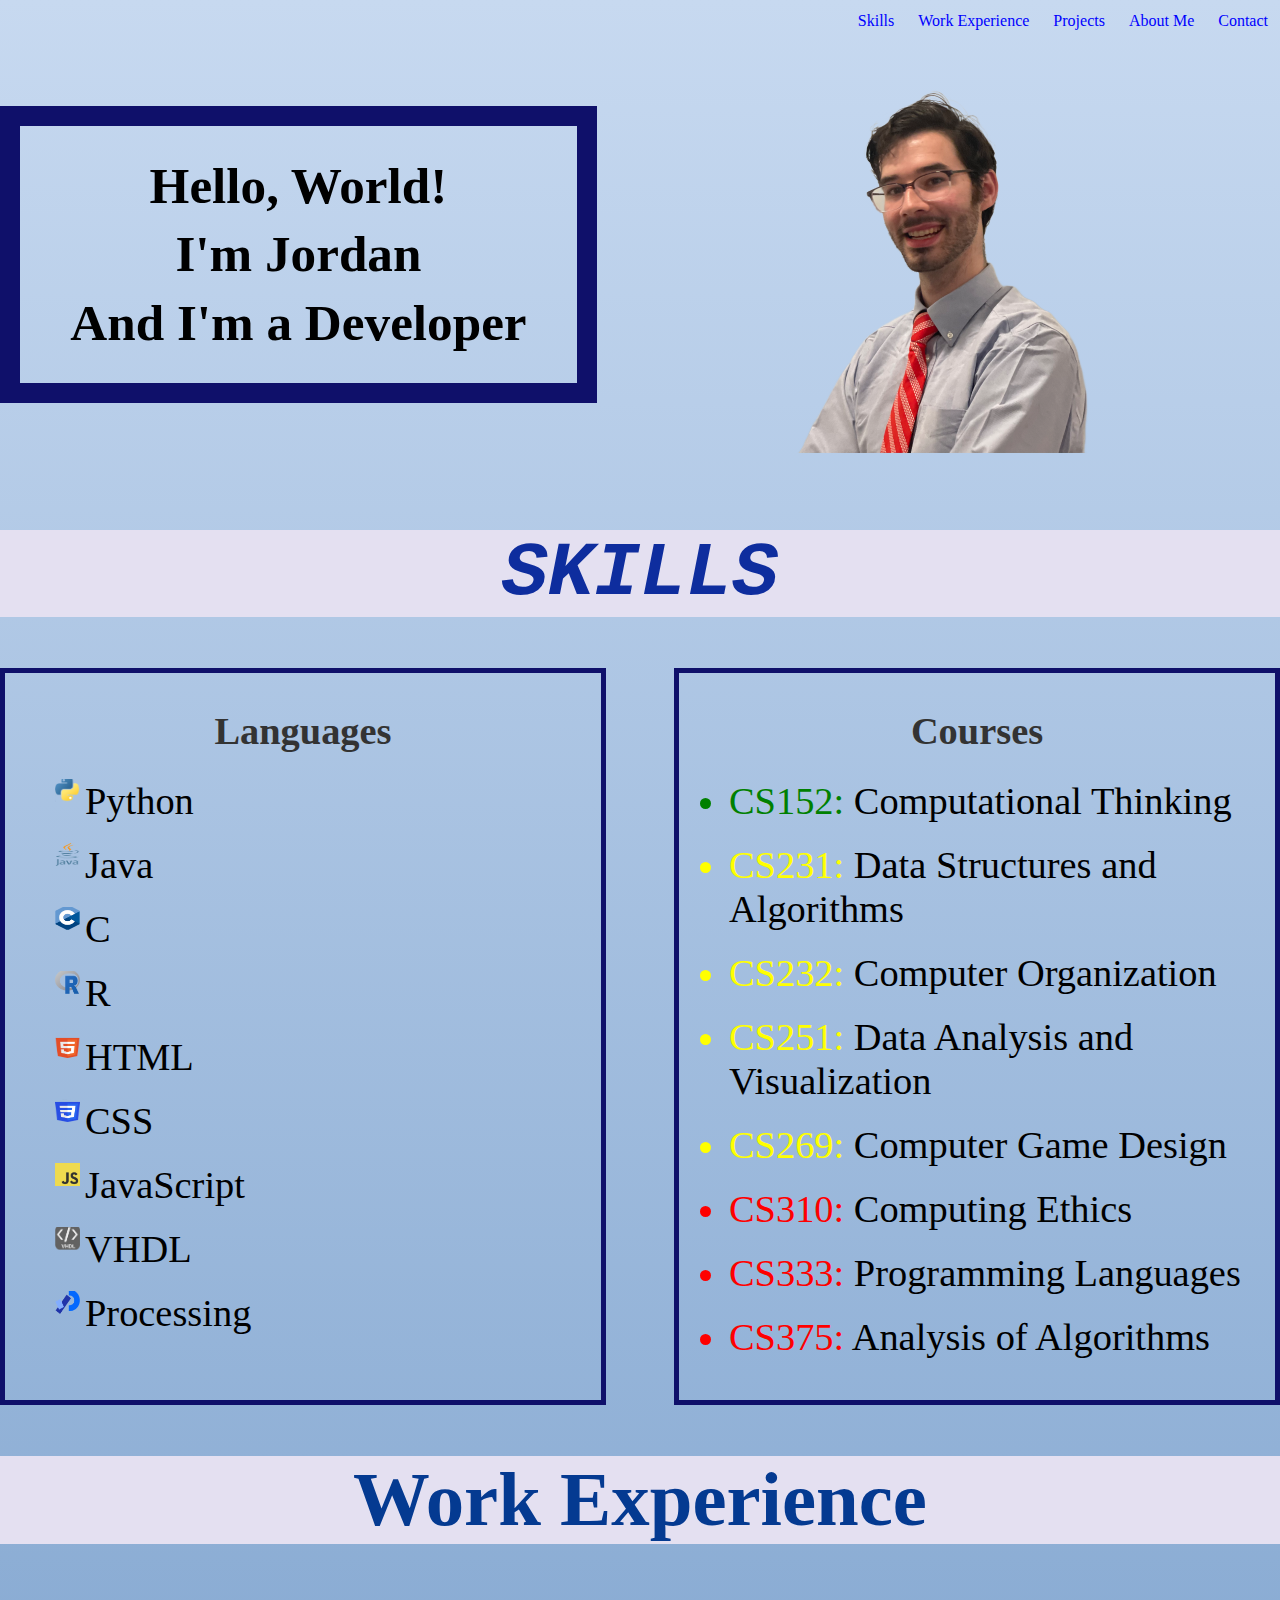
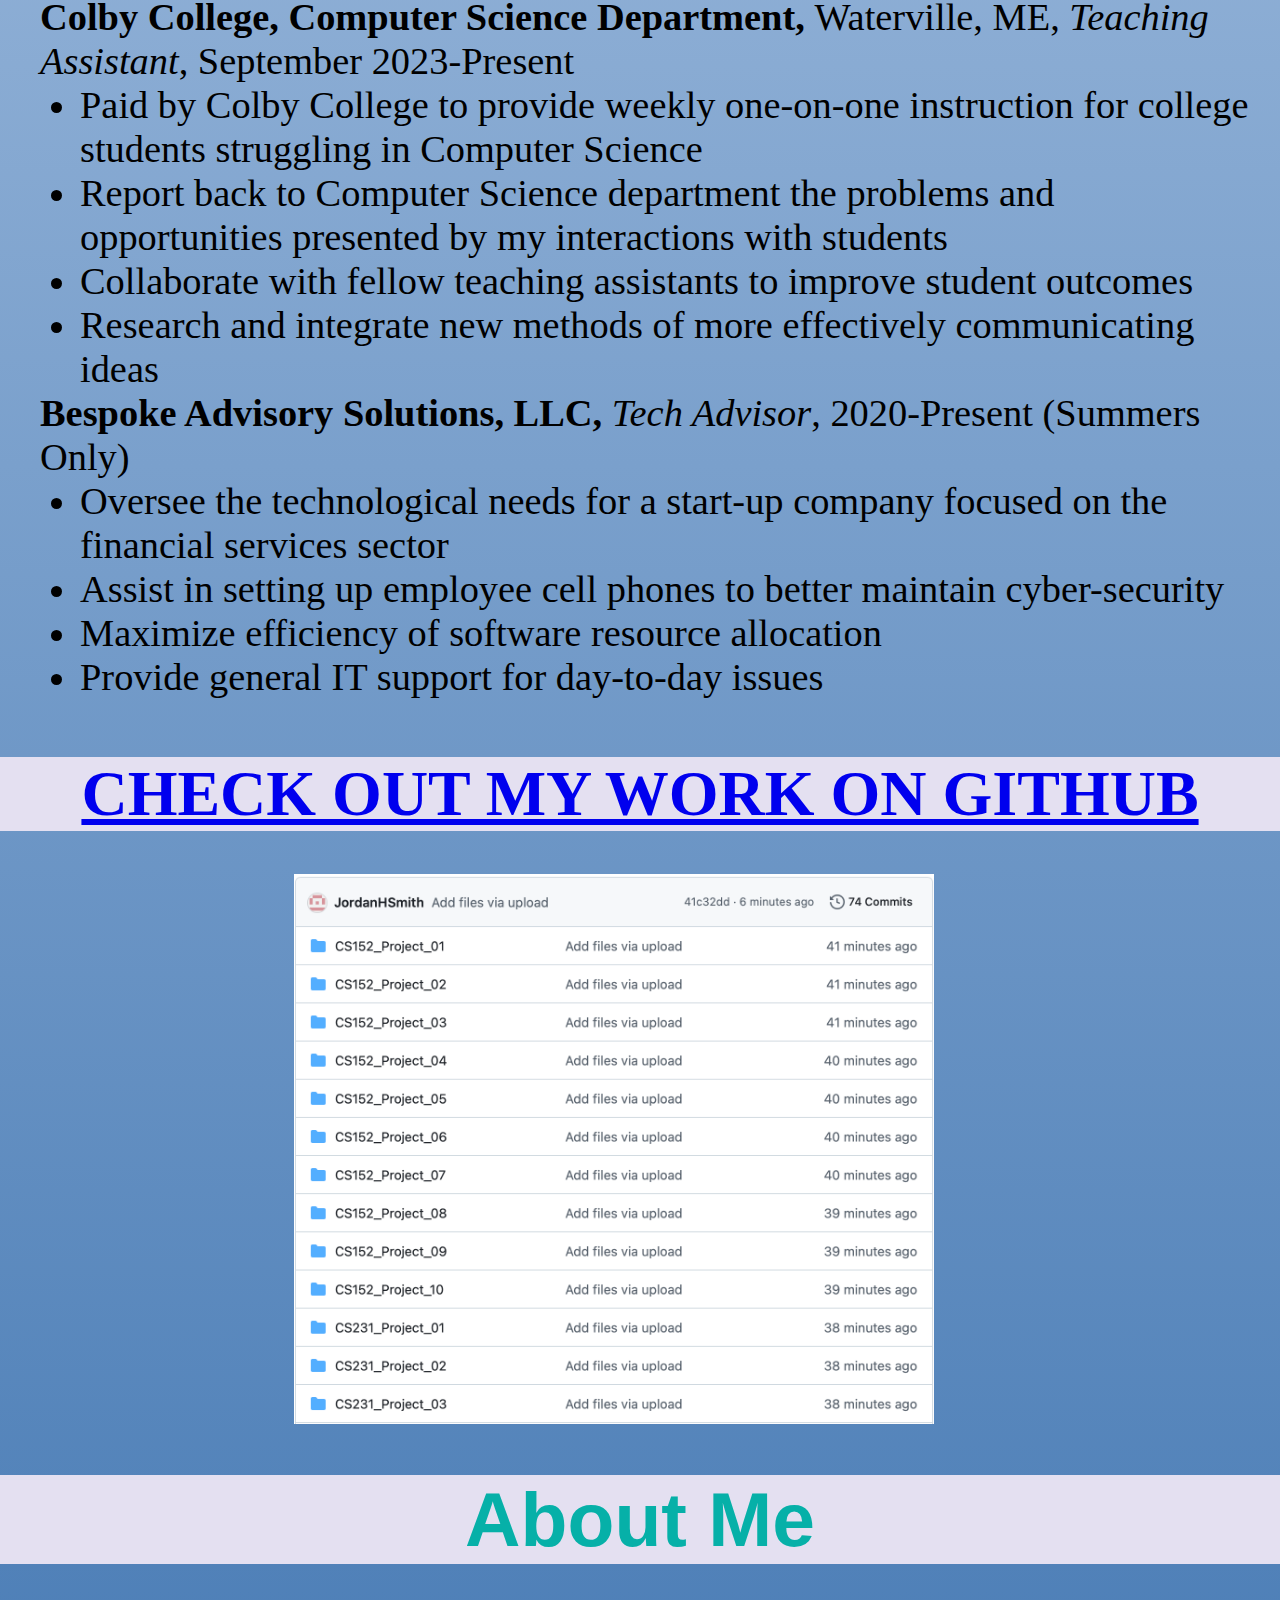
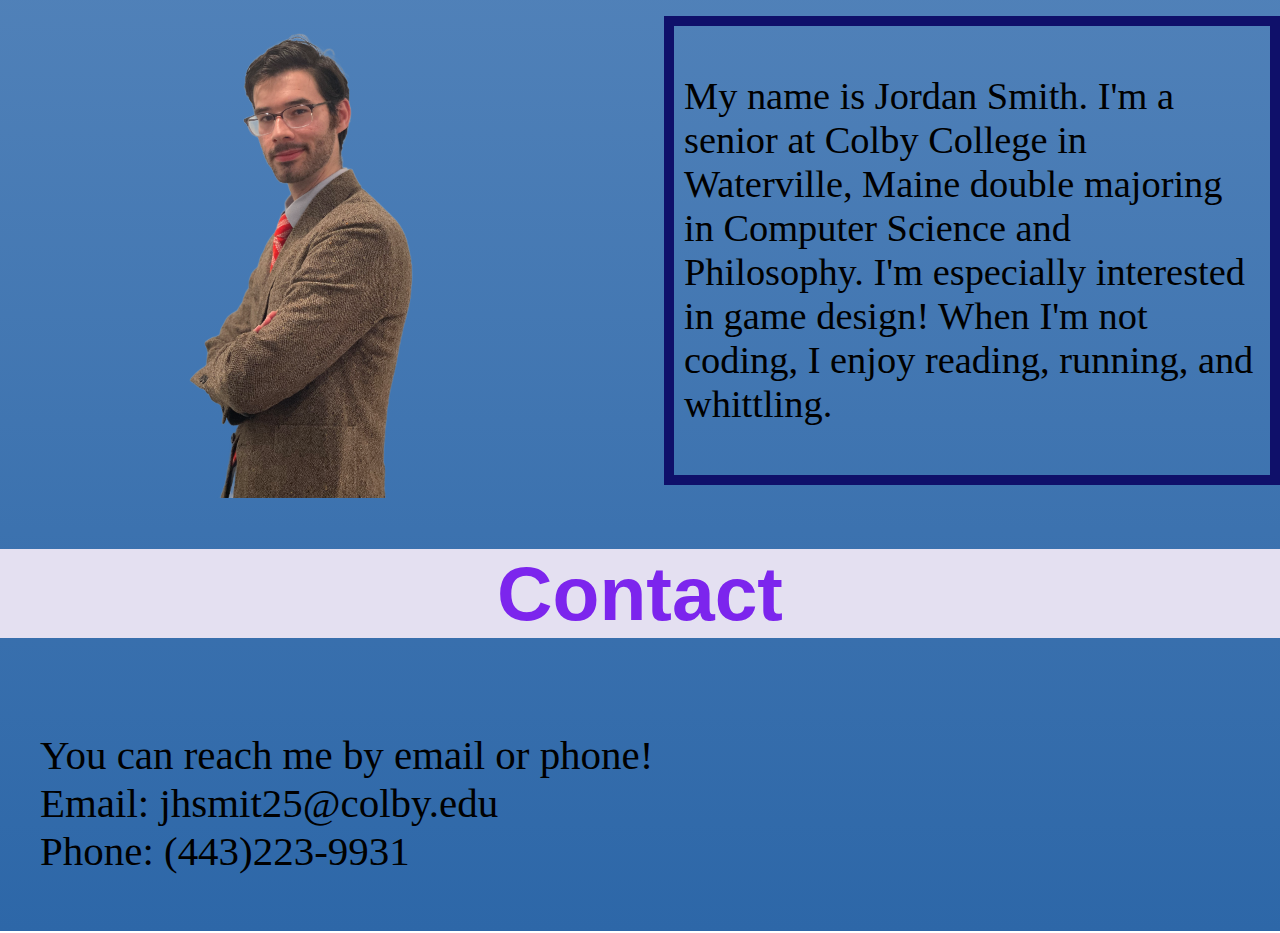
<file: index.html>
<!DOCTYPE html>
<html>
    <head>
        <!-- <link rel="stylesheet" href="/JordanHSmith.github.io/style.css"> -->
        <link rel="stylesheet" href="style.css">
        <!-- /Users/jordansmith/Desktop/CS321/solo-sprint-2/JordanHSmith.github.io/style.css -->

        <title>
            Jordan Smith's Site
        </title>

    </head>

    <body>
        <div id="background">

            <div id = top-bar>
                <div class="top-bar-button">
                    <div class="text-box" id="skills_button">Skills</div>
                </div>
                <div class="top-bar-button">
                    <div class="text-box" id="work_experience_button">Work Experience</div>
                </div>
                <div class="top-bar-button">
                    <div class="text-box" id="projects_button">Projects</div>
                </div>
                <div class="top-bar-button">
                    <div class="text-box" id="about_me_button">About Me</div>
                </div>
                <div class="top-bar-button">
                    <div class="text-box" id="contact_button">Contact</div>
                </div>
            </div>

            <div class="side-by-side-container">
                <div id="title-container">
                    <div class="title">
                        <h1>Hello, World!</h1>
                    </div>
                    <div class="title">
                        <h1>I'm Jordan</h1>
                    </div>
                    <div class="title">
                        <h1>And I'm a Developer</h1>
                    </div>
                </div>
    
                <div class = "opening-photo-container">
                    <div class = "photo img">
                        <img src="images/non-jacket-photo.png" alt="Me">
                    </div>
                </div>
            </div>

            
            <div id = "skills-title">
                <h1>SKILLS</h1>
            </div>

            <div id = "list-container">
                <div class = "list">
                    <div id = "languages-subtitle">
                        <h1>Languages</h1>
                    </div>
                    
                    <ul class = "languages-list">
                        <li>Python</li>
                        <li>Java</li>
                        <li>C</li>
                        <li>R</li>
                        <li>HTML</li>
                        <li>CSS</li>
                        <li>JavaScript</li>
                        <li>VHDL</li>
                        <li>Processing</li>
                    </ul>
                </div>
    
                <div class = "list">
                    <div id = "courses-subtitle">
                        <h1>Courses</h1>
                    </div>
    
                    <ul class = "courses-list">

                        <ul class = "courses-list-easy">
                            <li><span style="color: green">CS152:</span> Computational Thinking</li>
                        </ul>

                        <ul class = "courses-list-medium">
                            <li><span style="color: yellow">CS231:</span> Data Structures and Algorithms</li>
                            <li><span style="color: yellow">CS232:</span> Computer Organization</li>
                            <li><span style="color: yellow">CS251:</span> Data Analysis and Visualization</li>
                            <li><span style="color: yellow">CS269:</span> Computer Game Design</li>
                        </ul>

                        <ul class = "courses-list-hard">
                            <li><span style="color: red">CS310:</span> Computing Ethics</li>
                            <li><span style="color: red">CS333:</span> Programming Languages</li>
                            <li><span style="color: red">CS375:</span> Analysis of Algorithms</li>
                        </ul>

                    </ul>
                </div>

            </div>


            <div id="work-experience-title">
                <h1>Work Experience</h1>
            </div>

            <div id="work-experience-container">
                <ul class = work-experience-list>
                    <li><b>Colby College, Computer Science Department, </b> Waterville, ME, <i>Teaching Assistant</i>, September 2023-Present</li>
                    <ul>
                        <li>Paid by Colby College to provide weekly one-on-one
                            instruction for college students struggling in Computer Science</li>
                        <li>Report back to Computer Science department the problems and
                            opportunities presented by my interactions with students</li>
                        <li>Collaborate with fellow teaching assistants to improve student outcomes</li>
                        <li>Research and integrate new methods of more effectively communicating ideas</li>
                    </ul>
                    <li><b>Bespoke Advisory Solutions, LLC, </b><i>Tech Advisor</i>, 2020-Present (Summers Only)</li>
                    <ul>
                        <li>Oversee the technological needs for a start-up company focused
                            on the financial services sector</li>
                        <li>Assist in setting up employee cell phones to better maintain cyber-security</li>
                        <li>Maximize efficiency of software resource allocation</li>
                        <li>Provide general IT support for day-to-day issues</li>
                    </ul>
                </ul>
            </div>


            <div id="projects-title" id="projects_title">
                <h1>
                    <a href="https://github.com/JordanHSmith/My-Work.git" Visit Example target="_blank">CHECK OUT MY WORK ON GITHUB</a>
                </h1>
            </div>

            <div id="projects-photo-container">
                <div id="projects-photo">
                    <img src="images/GitHub.png" alt="GitHub Page">
                </div>
            </div>


            <div id="about-me-title">
                <h1>About Me</h1>
            </div>

            <div id="about-me-container">
                <div id="about-me-photo-container">
                    <div class="photo img">
                        <img src="images/jacket-photo.png" alt="Me">
                    </div>
                </div>
                
                <div id="about-me-body">
                    <p>My name is Jordan Smith. I'm a senior at Colby College in Waterville, Maine double majoring in 
                        Computer Science and Philosophy. I'm especially interested in game design! When I'm not coding, I enjoy reading, running, and whittling.
                    </p>
                </div>
            </div>

            <div id="contact-title">
                <h1>Contact</h1>
            </div>

            <div id="contact-container">
                <div class="contact-body">
                    <ul>
                        <li>You can reach me by email or phone!</li>
                        <li>Email: jhsmit25@colby.edu</li>
                        <li>Phone: (443)223-9931</li>
                    </ul>
                </div>
            </div>
        </div>
        <script src="solo-sprint-2.js"></script>
    </body>
</html>
</file>
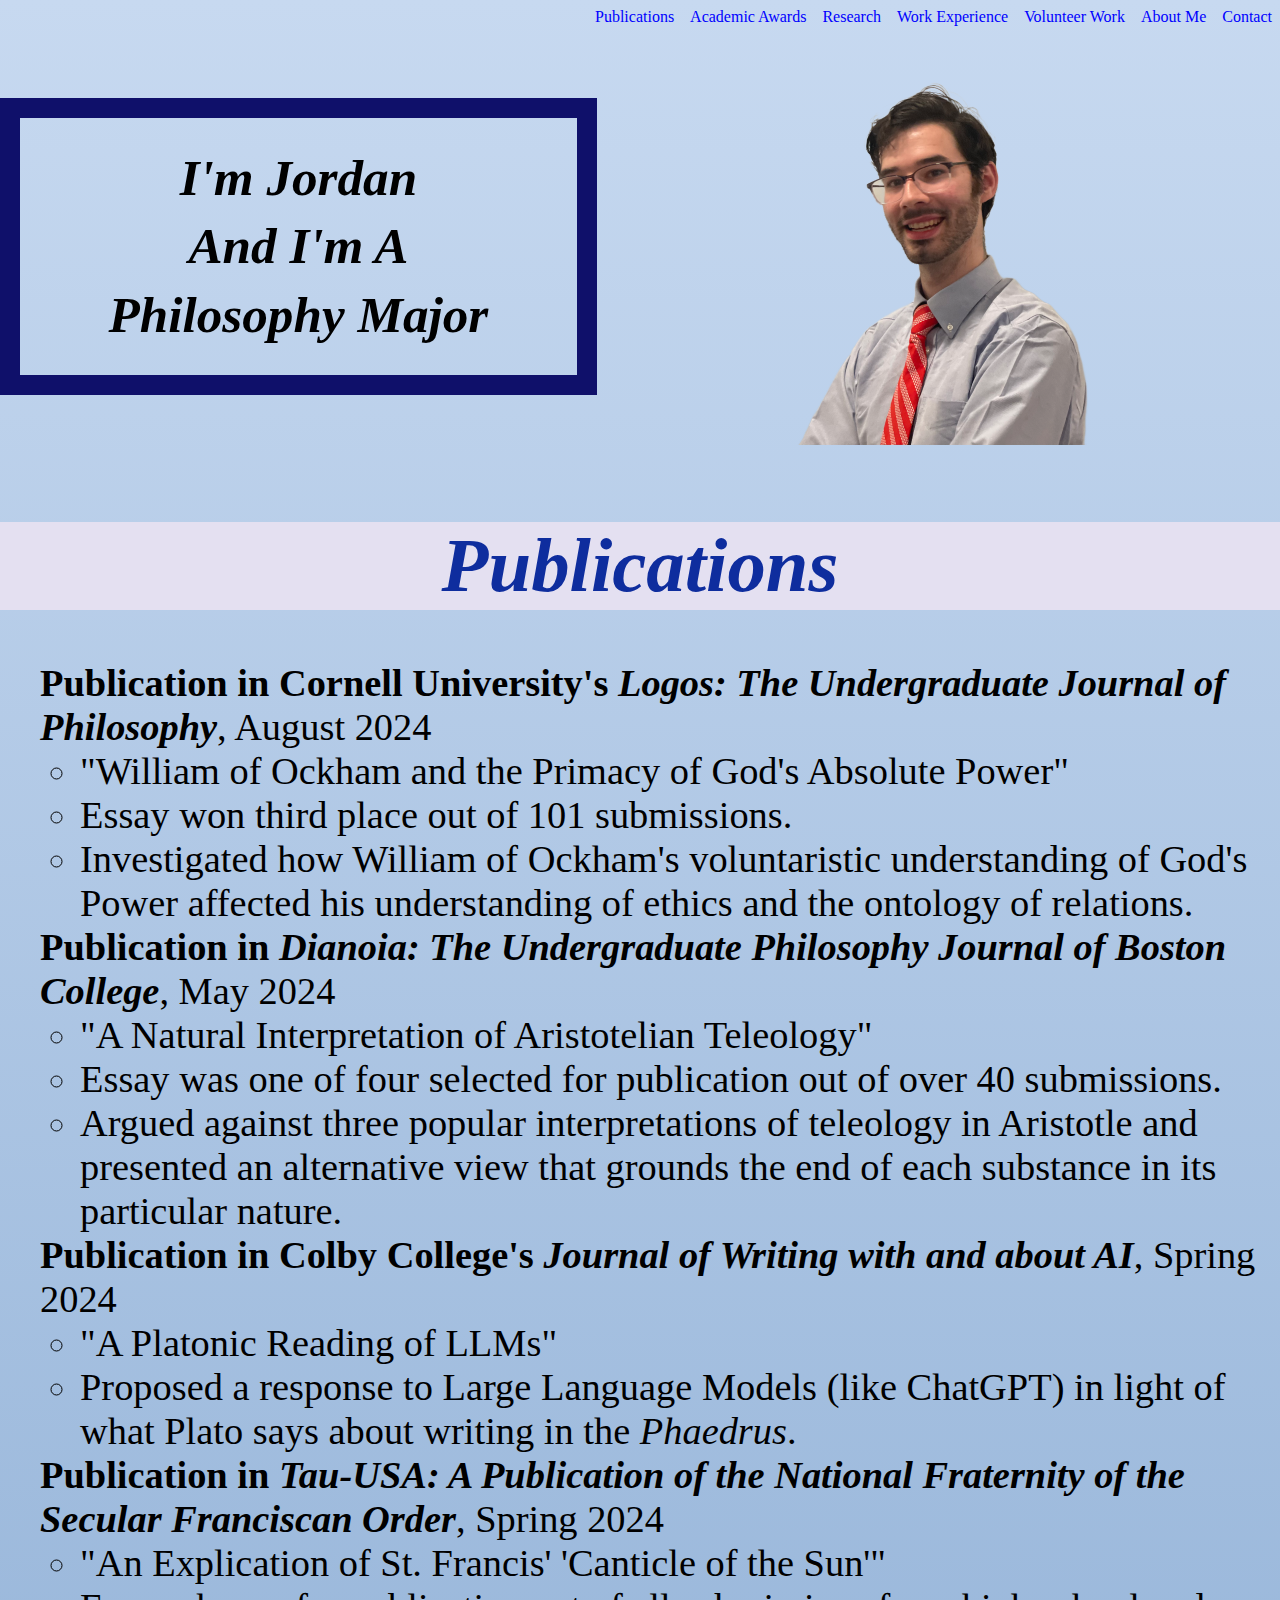
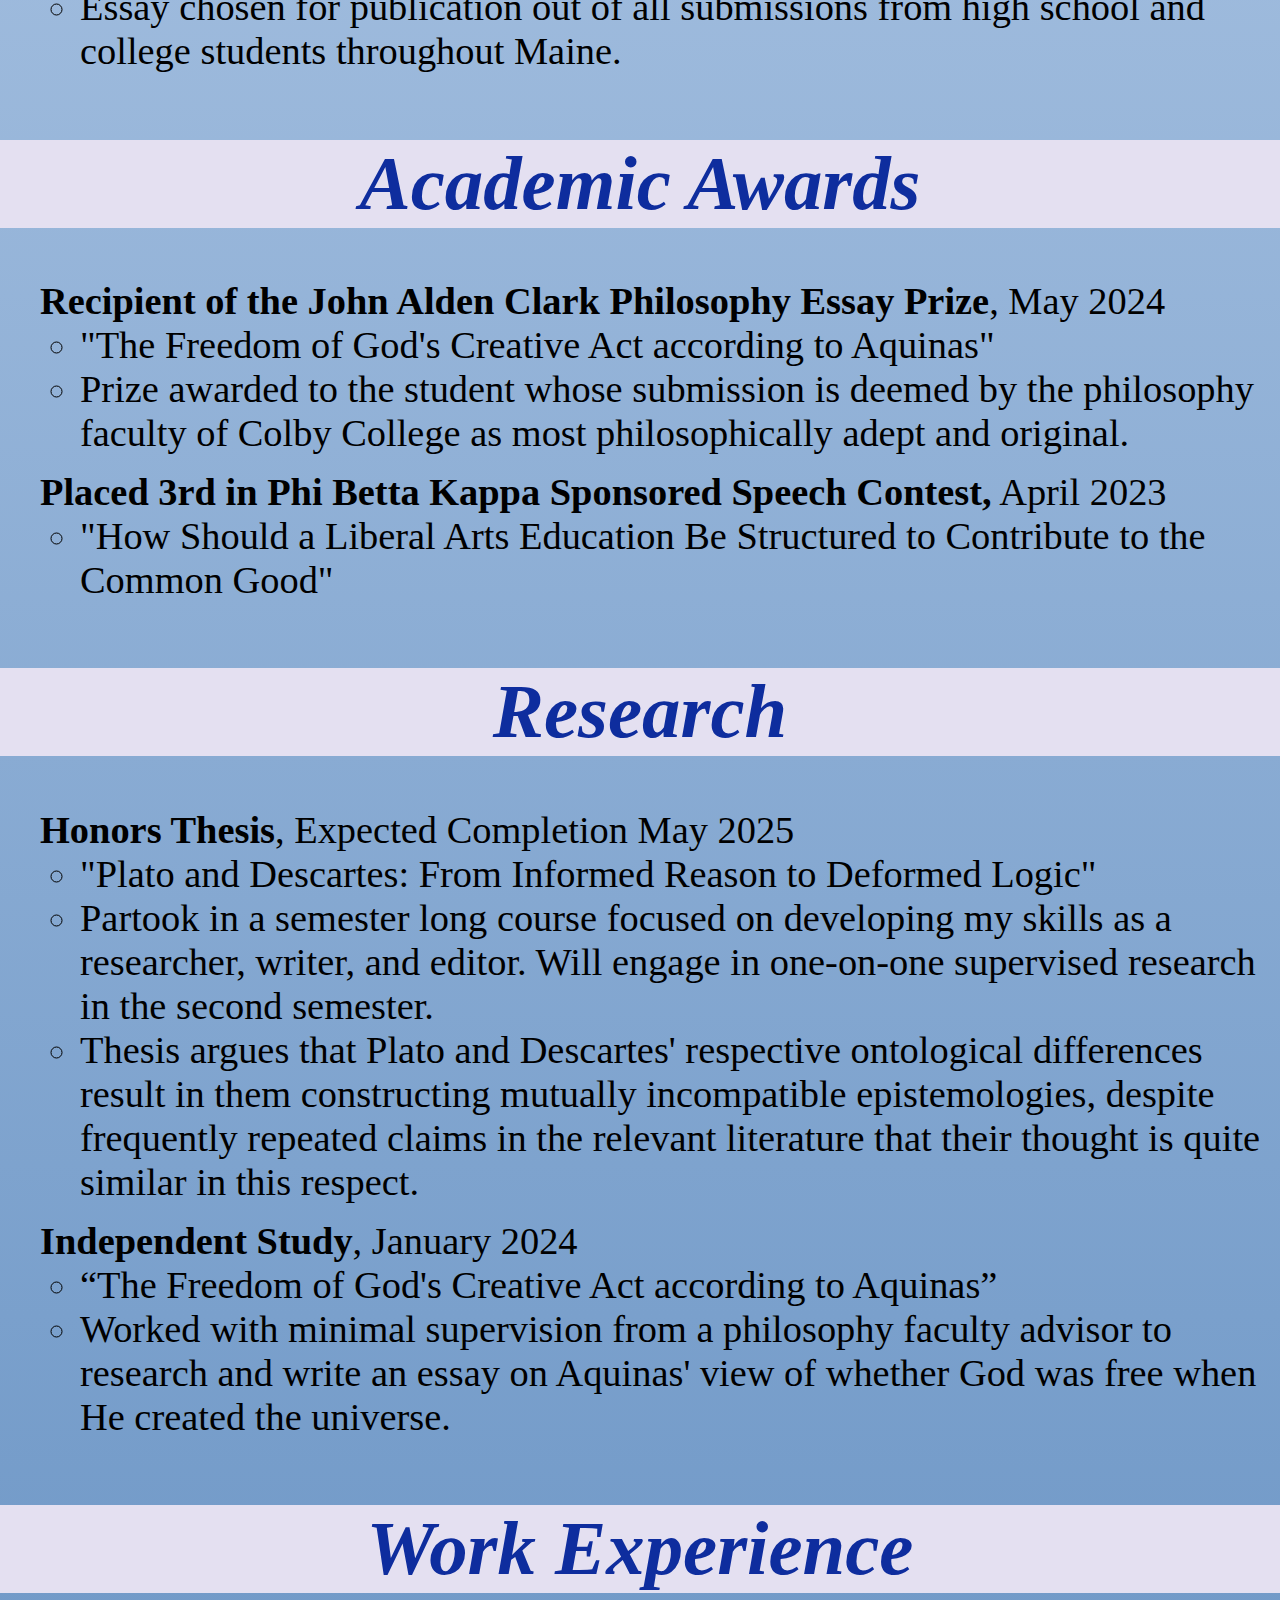
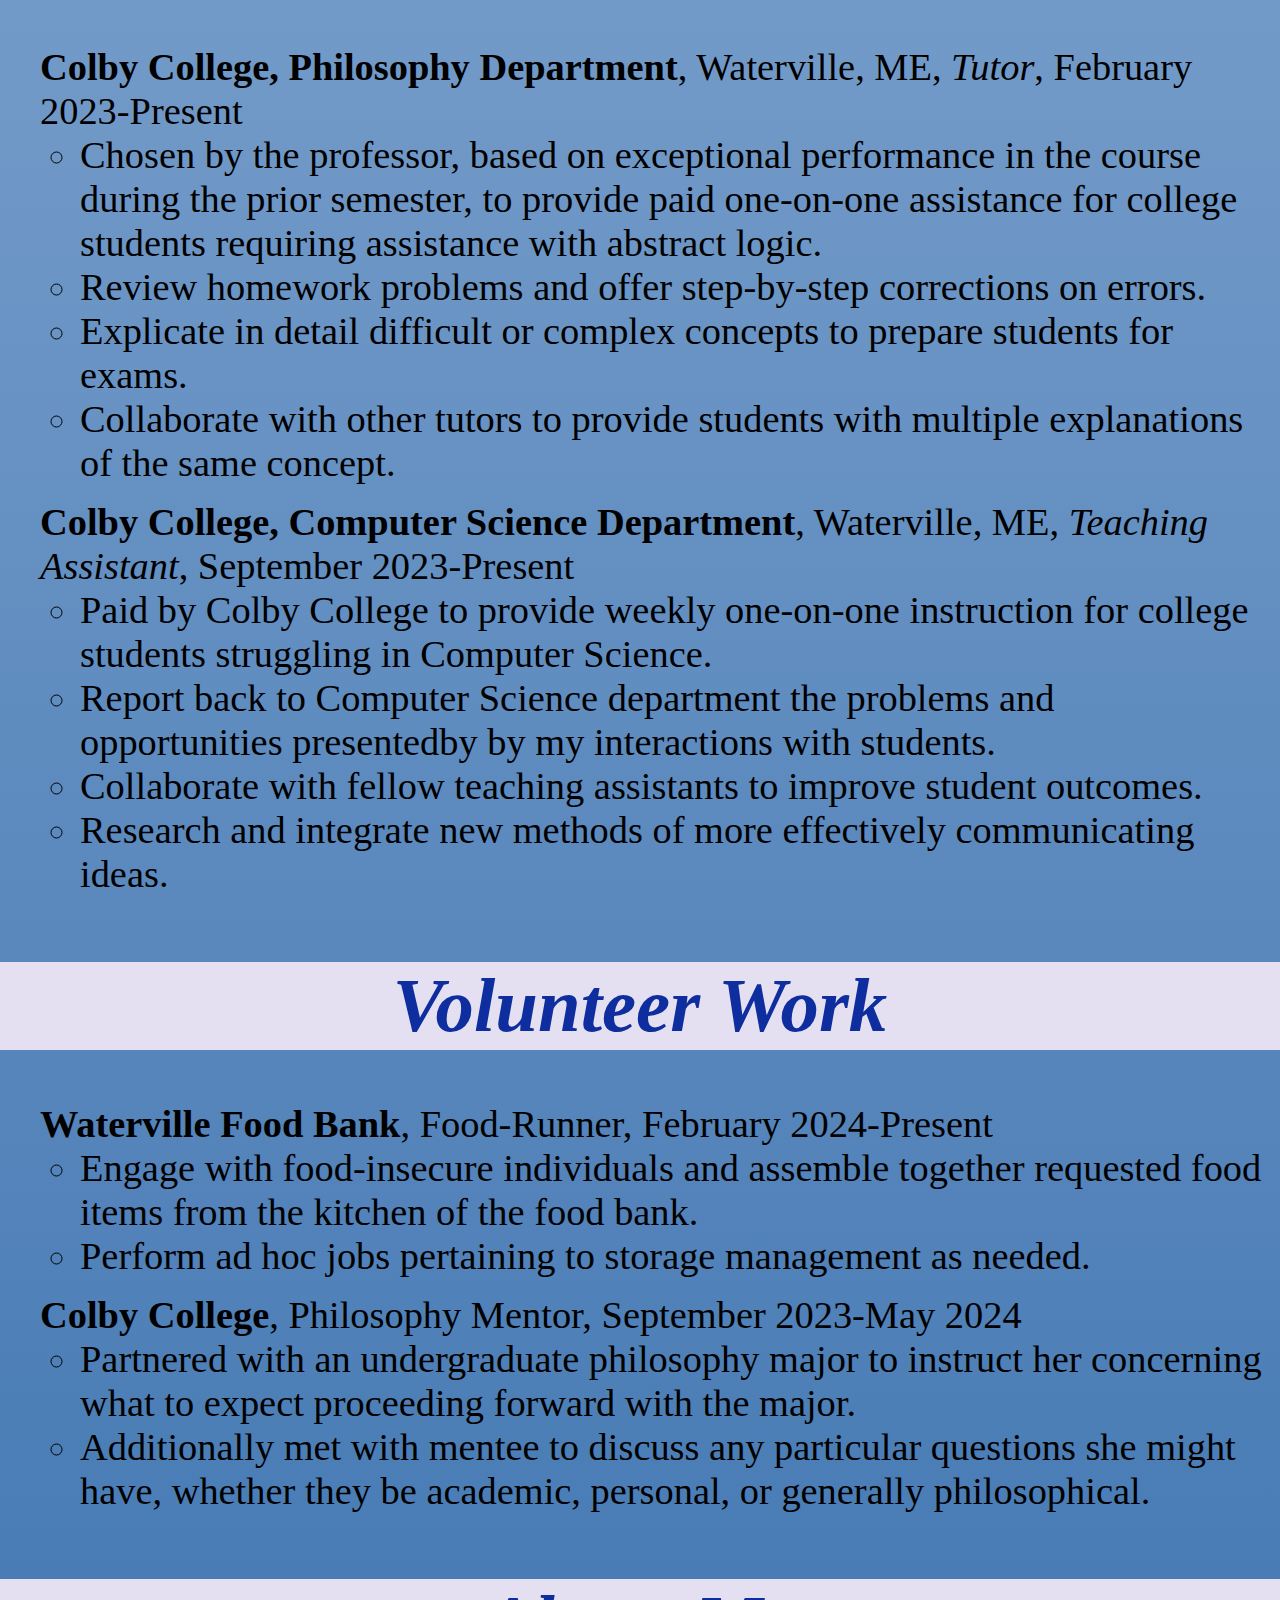
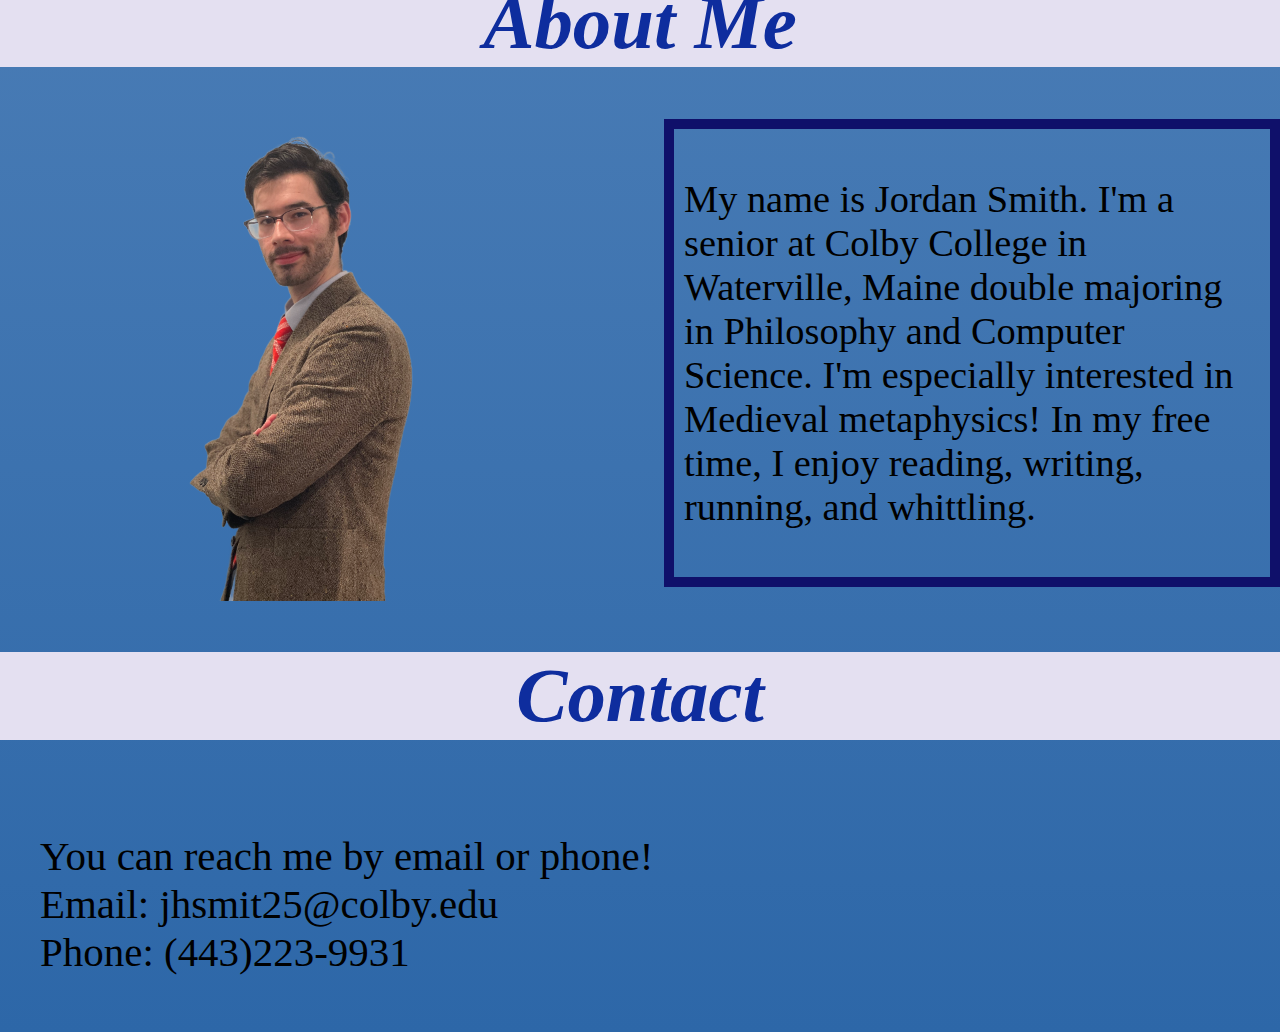
<file: Philosophy_Extension/extension.html>
<!DOCTYPE html>
<html>
    <head>
        <link rel="stylesheet" href="/Philosophy_Extension/extension.css">

        <title>
            Jordan Smith's Site
        </title>

    </head>

    <body>
        <div id="background">

            <div id = top-bar>
                <div class="top-bar-button" id="publications_button">Publications</div>
                <div class="top-bar-button" id="academic_awards_button">Academic Awards</div>
                <div class="top-bar-button" id="research_button">Research</div>
                <div class="top-bar-button" id="work_experience_button">Work Experience</div>
                <div class="top-bar-button" id="volunteer_work_button">Volunteer Work</div>
                <div class="top-bar-button" id="about_me_button">About Me</div> 
                <div class="top-bar-button" id="contact_button">Contact</div>
            </div>

            <div class="side-by-side-container">
                <div id="title-container">
                    <div class="title">
                        <h1>I'm Jordan</h1>
                    </div>
                    <div class="title">
                        <h1>And I'm A</h1>
                    </div>
                    <div class="title">
                        <h1>Philosophy Major</h1>
                    </div>
                </div>
    
                <div class = "opening-photo-container">
                    <div class = "photo img">
                        <img src="images/non-jacket-photo.png" alt="Me">
                    </div>
                </div>
            </div>

            <div class = "body-title" id = "publications-title">
                <h1>Publications</h1>
            </div>

            <div id="body-container">
                <ul class = body-list>
                    <li><b>Publication in Cornell University's <i>Logos: The Undergraduate Journal of Philosophy</i></b>,
                        August 2024</li>
                    <ul>
                        <li>"William of Ockham and the Primacy of God's Absolute Power"</li>
                        <li>Essay won third place out of 101 submissions.</li>
                        <li>Investigated how William of Ockham's voluntaristic understanding of God's Power
                            affected his understanding of ethics and the ontology of relations.</li>
                    </ul>
                    <li><b>Publication in <i>Dianoia: The Undergraduate Philosophy Journal of Boston College</i></b>,
                        May 2024</li>
                    <ul>
                        <li>"A Natural Interpretation of Aristotelian Teleology"</li>
                        <li>Essay was one of four selected for publication out of over 40 submissions.</li>
                        <li>Argued against three popular interpretations of teleology in Aristotle 
                            and presented an alternative view that grounds the end of each substance in its particular nature.</li>
                    </ul>
                    <li><b>Publication in Colby College's <i>Journal of Writing with and about AI</i></b>,
                        Spring 2024</li>
                    <ul>
                        <li>"A Platonic Reading of LLMs"</li>
                        <li>Proposed a response to Large Language Models (like ChatGPT) in light of what
                            Plato says about writing in the <i>Phaedrus</i>.
                        </li>
                    </ul>
                    <li><b>Publication in <i>Tau-USA: A Publication of the National Fraternity of the Secular Franciscan Order</i></b>,
                        Spring 2024</li>
                    <ul>
                        <li>"An Explication of St. Francis' 'Canticle of the Sun'"</li>
                        <li>Essay chosen for publication out of all submissions from high school and college students throughout Maine.</li>
                        </li>
                    </ul>
                </ul>
            </div>
            
            <div class = "body-title" id="academic-awards-title">
                <h1>Academic Awards</h1>
            </div>

            <div id="body-container">
                <ul class = "body-list">
                    <li><b>Recipient of the John Alden Clark Philosophy Essay Prize</b>, May 2024</li>
                    <ul>
                        <li>"The Freedom of God's Creative Act according to Aquinas"</li>
                        <li>Prize awarded to the student whose submission is deemed by the philosophy faculty of Colby College as most philosophically adept and original.</li>
                    </ul>
                </ul>
                <ul class = "body-list">
                    <li><b>Placed 3rd in Phi Betta Kappa Sponsored Speech Contest,</b> April 2023</li>
                    <ul>
                        <li>"How Should a Liberal Arts Education Be Structured to Contribute to the Common Good"</li>
                    </ul>
                </ul>
            </div>

            <div class = "body-title" id="research-title">
                <h1>Research</h1>
            </div>

            <div id="body-container">
                <ul class = "body-list">
                    <li><b>Honors Thesis</b>, Expected Completion May 2025</li>
                    <ul>
                        <li>"Plato and Descartes: From Informed Reason to Deformed Logic"</li>
                        <li>Partook in a semester long course focused on developing my skills as a researcher, writer, and editor. 
                            Will engage in one-on-one supervised research in the second semester.</li>
                        <li>Thesis argues that Plato and Descartes' respective ontological differences result in them 
                            constructing mutually incompatible epistemologies, despite frequently repeated claims in the 
                            relevant literature that their thought is quite similar in this respect.</li>
                    </ul>
                </ul>
                <ul class = "body-list">
                    <li><b>Independent Study</b>, January 2024</li>
                    <ul>
                        <li>“The Freedom of God's Creative Act according to Aquinas”</li>
                        <li>Worked with minimal supervision from a philosophy faculty advisor to research and write an essay on 
                            Aquinas' view of whether God was free when He created the universe.</li>
                    </ul>
                </ul>
            </div>


            <div class = "body-title" id = "work-experience-title">
                <h1>Work Experience</h1>
            </div>
            

            <div id="body-container">
                <ul class = "body-list">
                    <li><b>Colby College, Philosophy Department</b>, Waterville, ME, <i>Tutor</i>, February 2023-Present</li>
                    <ul>
                        <li>Chosen by the professor, based on exceptional performance in the course during the prior semester,
                            to provide paid one-on-one assistance for college students requiring assistance with abstract logic.</li>
                        <li>Review homework problems and offer step-by-step corrections on errors.</li>
                        <li>Explicate in detail difficult or complex concepts to prepare students for exams.</li>
                        <li>Collaborate with other tutors to provide students with multiple explanations of the same concept.</li>
                    </ul>
                </ul>
                <ul class = "body-list">
                    <li><b>Colby College, Computer Science Department</b>, Waterville, ME, <i>Teaching Assistant</i>, September 2023-Present</li>
                    <ul>
                        <li>Paid by Colby College to provide weekly one-on-one instruction for college students struggling in Computer Science.</li>
                        <li>Report back to Computer Science department the problems and opportunities presentedby by my interactions with students.</li>
                        <li>Collaborate with fellow teaching assistants to improve student outcomes.</li>
                        <li>Research and integrate new methods of more effectively communicating ideas.</li>
                    </ul>
                </ul>
            </div>



            <div class = "body-title" id = "volunteer-work-title">
                <h1>Volunteer Work</h1>
            </div>
            
            <div id="body-container">
                <ul class = "body-list">
                    <li><b>Waterville Food Bank</b>, Food-Runner, February 2024-Present</li>
                    <ul>
                        <li>Engage with food-insecure individuals and assemble together requested food items from the kitchen of the food bank.</li>
                        <li>Perform ad hoc jobs pertaining to storage management as needed.</li>
                    </ul>
                </ul>
                <ul class = "body-list">
                    <li><b>Colby College</b>, Philosophy Mentor, September 2023-May 2024</li>
                    <ul>
                        <li>Partnered with an undergraduate philosophy major to instruct her concerning what to expect proceeding forward with the major.</li>
                        <li>Additionally met with mentee to discuss any particular questions she might have, whether they be academic, personal, or generally philosophical.</li>
                    </ul>
                </ul>
            </div>
            


            <div class="body-title" id="about-me-title">
                <h1>About Me</h1>
            </div>

            <div id="about-me-container">
                <div id="about-me-photo-container">
                    <div class="photo img">
                        <img src="images/jacket-photo.png" alt="Me">
                    </div>
                </div>
                
                <div id="about-me-body">
                    <p>My name is Jordan Smith. I'm a senior at Colby College in Waterville, Maine double majoring in 
                        Philosophy and Computer Science. I'm especially interested in Medieval metaphysics! In my free time, I enjoy reading, writing, running, and whittling.
                    </p>
                </div>
            </div>

            <div class="body-title" id="contact-title">
                <h1>Contact</h1>
            </div>

            <div id="contact-container">
                <div class="contact-body">
                    <ul>
                        <li>You can reach me by email or phone!</li>
                        <li>Email: jhsmit25@colby.edu</li>
                        <li>Phone: (443)223-9931</li>
                    </ul>
                </div>
            </div>
        </div>
        <script src="extension.js"></script>
    </body>
</html>
</file>
<file: style.css>
body{
    margin: 0;
    height: 100%;
    display: flex;
    flex-direction: column;
    justify-content: center;
    align-items: center;
} 

#background{
    margin: 0;
    width: 100%;
    min-height: 100vh;
    background-image: linear-gradient(rgb(199,217,240),rgb(45, 103, 168));
}

#top-bar{
    display: flex;
    justify-content: flex-end;
}

.top-bar-button {
    display: flex;
    justify-content: space-between;
    padding: 12px;
    color:blue;
    cursor:pointer;
}

/*
ChatGPT was very helpful in explaining different ways content might be placed side-by-side
*/
.side-by-side-container{ 
    display: flex;      
    justify-content: space-between;
    width: 100%;
    height: 100%;
}

#title-container{
    width: 40%;
    height: 0%;
    padding: 0px;
    border: 20px solid rgb(15, 16, 106);
    margin-top: 5%;
    padding: 2%;
}

.title {
    display: flex;
    justify-content: center;
    font-size: 2vw;
    width: 100%;
    height: 5%;
    padding: 0px;
    margin: 0px;
    line-height: 0;
}

.opening-photo-container{
    display: flex;
    justify-content: center;
    width: 50%;
    height: auto;
    padding: 0px;
    margin-top: 10px;
    padding: 2%;
}

.photo img{
    display: flex;
    justify-content: center;
    width: 30vw;
    height: auto;
}


@import url('https://fonts.googleapis.com/css2?family=Roboto+Mono:wght@400&display=swap');
#skills-title{
    width: 100%;
    font-size: 3vw;
    font-family: 'Roboto Mono', monospace;
    font-style: italic;
    text-align: center;
    background:rgb(228, 224, 241);
    color:rgb(14, 45, 158);
}

#list-container{
    display: flex;
    justify-content: space-between;
    width: 100%;
    height: 100%;
}

.list{
    width: 45%;
    padding: 10px;
    border: 5px solid rgb(15, 16, 106);
}

#languages-subtitle{
    text-align: center;
    font-size: 1.2em;
    color: #333;
    margin-bottom: 10px;
}

ul {
    list-style-type: disc;
}

.languages-list li{
    list-style-type: none;
    padding-bottom: 15px;
    font-size: 3vw;
    margin-left: 3%;
    background-image: url("images/test_dog.jpeg");
    background-repeat: no-repeat;
    background-position: 0 -2px;
    background-size: 25px 25px;
    padding-left: 30px;
    margin-bottom: 10px;
    margin: 5px 0;
}

.languages-list li:nth-child(1){
    background-image: url("images/python.png");
}

.languages-list li:nth-child(2){
    background-image: url("images/java.png");
}

.languages-list li:nth-child(3){
    background-image: url("images/c.png");
}
.languages-list li:nth-child(4){
    background-image: url("images/r.png");
}

.languages-list li:nth-child(5){
    background-image: url("images/html.png");
}

.languages-list li:nth-child(6){
    background-image: url("images/css.png");
}

.languages-list li:nth-child(7){
    background-image: url("images/js.png");
}

.languages-list li:nth-child(8){
    background-image: url("images/vhdl.png");
}

.languages-list li:nth-child(9){
    background-image: url("images/processing.png");
}

#courses-subtitle{
    text-align: center;
    font-size: 1.2em;
    color: #333;
    margin-bottom: 10px;

}

.courses-list{
    margin-left: 0;
    padding-left: 0;
}

.courses-list li{
    justify-content: left;
    padding-bottom: 15px;
    font-size: 3vw;
    margin-left: -200px;
    margin-bottom: 10px;
    margin: 5px 0;
}

.courses-list-easy li::marker{
    color:green;
}

.courses-list-medium li::marker{
    color:yellow;
}

.courses-list-hard li::marker{
    color:red;
}

#work-experience-title{
    width: 100%;
    font-size: 3vw;
    font-family: 'Times New Roman';
    text-align: center;
    background:rgb(228, 224, 241);
    color:rgb(4, 58, 145);
}

#work-experience-container{
    width: 100%;
    height: 100%;
    margin-bottom: 0px;
}

.work-experience-list{
    padding-bottom: 15px;
    font-size: 3vw;
    margin-left: 3%;
    margin: 0px 0;
    margin-top: 0px;
    margin-right: 15px;
    list-style-type: none;
}

#projects-title{
    text-align: center;
    background:rgb(228, 224, 241);
    font-size: 2.5vw;
}

#projects-photo-container{
    display: flex;
    justify-content: center;
    width: 100%;
    height: auto;
    margin-left: -2%;
}

#projects-photo img{
    display: flex;
    justify-content: center;
    width: 50vw;
    height: auto;
}

#about-me-title{
    width: 100%;
    font-size: 3vw;
    text-align: center;
    font-family: sans-serif;
    background:rgb(228, 224, 241);
    color:rgb(6, 176, 168);
}

#about-me-container{
    display: flex;
    justify-content: space-between;
    width: 100%;
    height: 100%;
}

#about-me-photo-container{
    display: flex;
    justify-content: center;
    width: 50%;
    height: auto;
    margin-left: -2%;
    margin-top: -30px;
}

#about-me-body{
    width: 45%;
    height: 0%;
    padding: 10px;
    border: 10px solid rgb(15, 16, 106);
    font-size: 3vw;
}

#contact-title{
    width: 100%;
    font-size: 3vw;
    text-align: center;
    font-family: Helvetica;
    background:rgb(228, 224, 241);
    color:rgb(124, 37, 237);
}

#contact-container{
    width: 100%;
    height: 100%;
    margin-bottom: 0px;
    display: flex;
}

.contact-body{
    padding-bottom: 15px;
    font-size: 3.2vw;
    margin-left: 3%;
    margin: 0px 0;
    margin-top: 0px;
}

.contact-body li{
    list-style-type: none;
}
</file>
<file: Philosophy_Extension/extension.css>
body{
    margin: 0;
    height: 100%;
    display: flex;
    flex-direction: column;
    justify-content: center;
    align-items: center;
} 

#background{
    margin: 0;
    width: 100%;
    min-height: 100vh;
    background-image: linear-gradient(rgb(199,217,240),rgb(45, 103, 168));
}

#top-bar{
    display: flex;
    justify-content: flex-end;
    margin-left: 30px;
}

.top-bar-button {
    display: flex;
    padding: 8px;
    justify-content: space-between;
    color:blue;
    cursor:pointer;
}

.side-by-side-container{
    display: flex;      
    justify-content: space-between;
    width: 100%;
    height: 100%;
}

#title-container{
    width: 40%;
    height: 0%;
    padding: 0px;
    border: 20px solid rgb(15, 16, 106);
    margin-top: 5%;
    padding: 2%;
}

.title {
    display: flex;
    justify-content: center;
    font-style: italic;
    font-size: 2vw;
    width: 100%;
    height: 5%;
    padding: 0px;
    margin: 0px;
    line-height: 0;
}

.opening-photo-container{
    display: flex;
    justify-content: center;
    width: 50%;
    height: auto;
    padding: 0px;
    margin-top: 10px;
    padding: 2%;
}

.photo img{
    display: flex;
    justify-content: center;
    width: 30vw;
    height: auto;
}


.body-title{
    width: 100%;
    font-size: 3vw;
    font-family: "Times New Roman";
    font-style: italic;
    text-align: center;
    background:rgb(228, 224, 241);
    color:rgb(14, 45, 158);
}


.body-container{
    width: 100%;
    height: 100%;
    margin-bottom: 0px;
}

.body-list{
    padding-bottom: 15px;
    font-size: 3vw;
    margin-left: 3%;
    margin: 0px 0;
    margin-top: 0px;
    margin-right: 15px;
    list-style-type: none;
}

#about-me-container{
    display: flex;
    justify-content: space-between;
    width: 100%;
    height: 100%;
}

#about-me-photo-container{
    display: flex;
    justify-content: center;
    width: 50%;
    height: auto;
    margin-left: -2%;
    margin-top: -30px;
}

#about-me-body{
    width: 45%;
    height: 0%;
    padding: 10px;
    border: 10px solid rgb(15, 16, 106);
    font-size: 3vw;
}

#contact-container{
    width: 100%;
    height: 100%;
    margin-bottom: 0px;
    display: flex;
}

.contact-body{
    padding-bottom: 15px;
    font-size: 3.2vw;
    margin-left: 3%;
    margin: 0px 0;
    margin-top: 0px;
}

.contact-body li{
    list-style-type: none;
}
</file>
